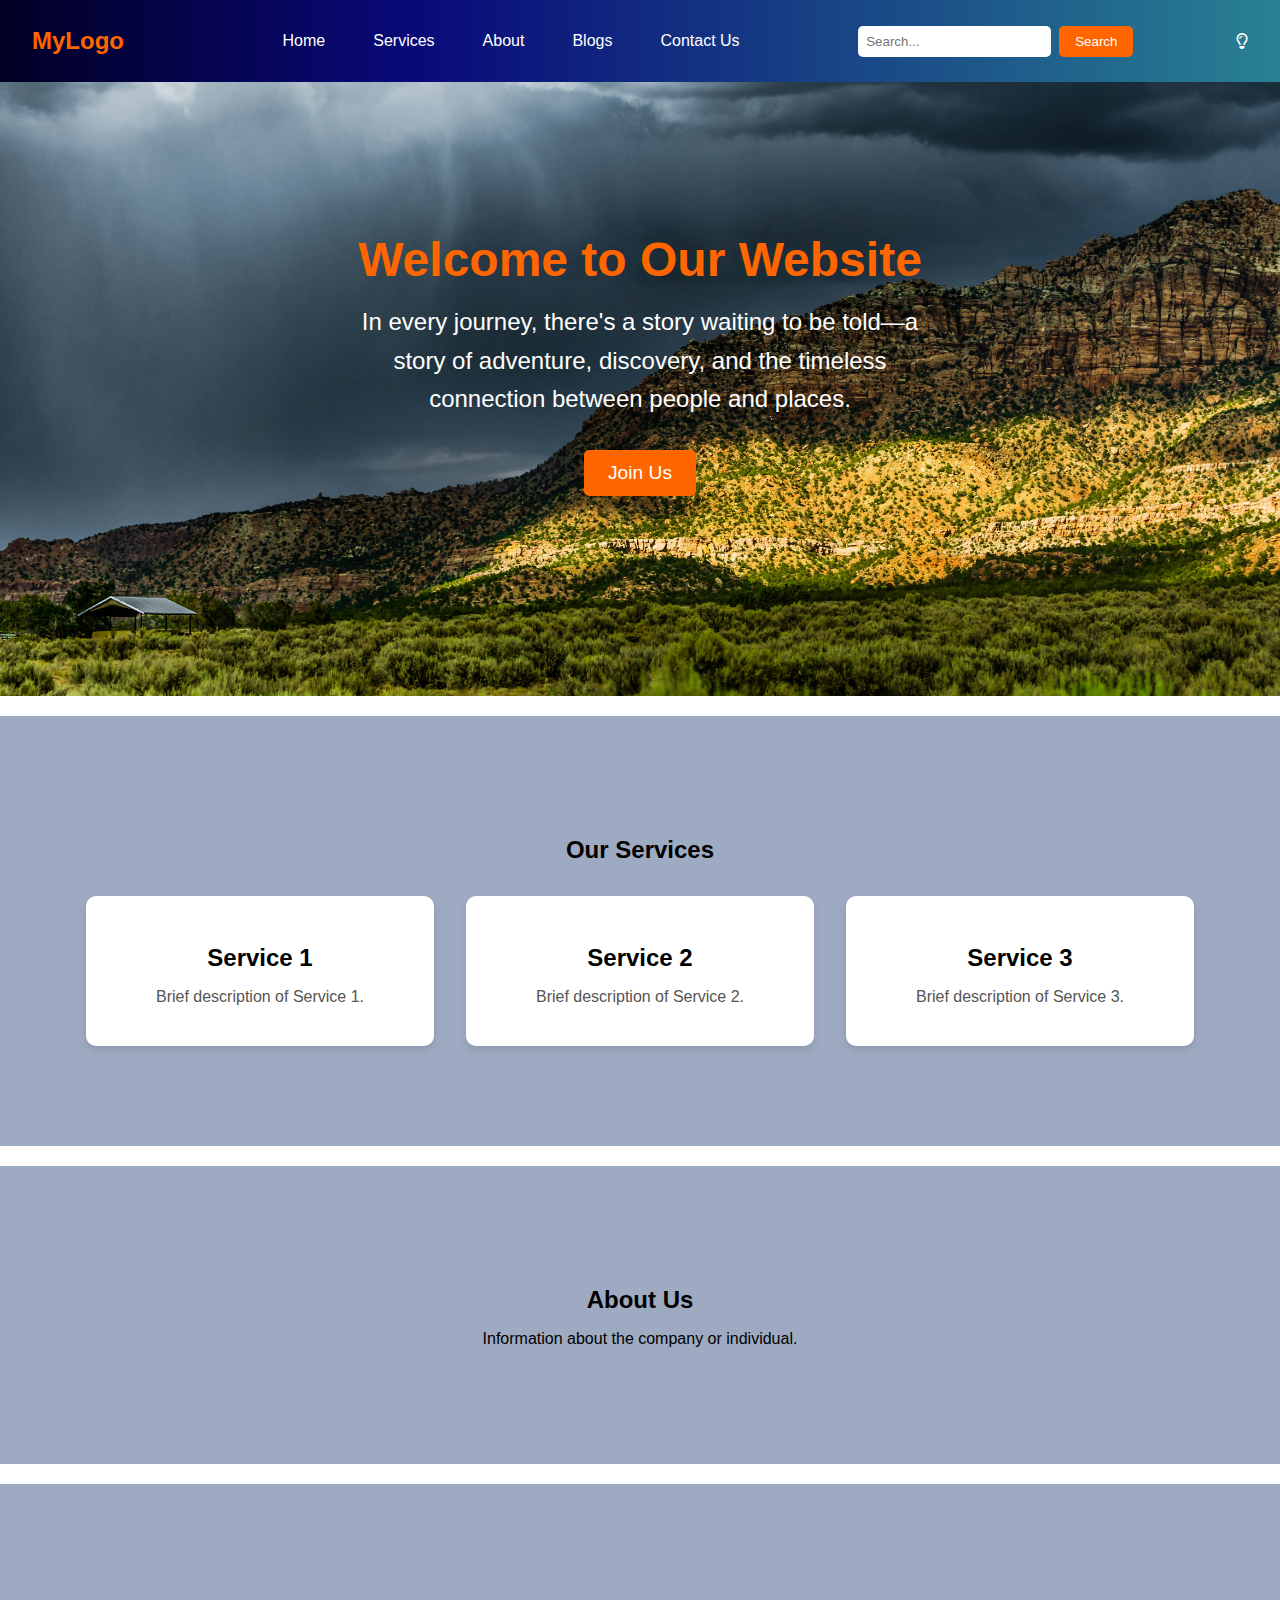
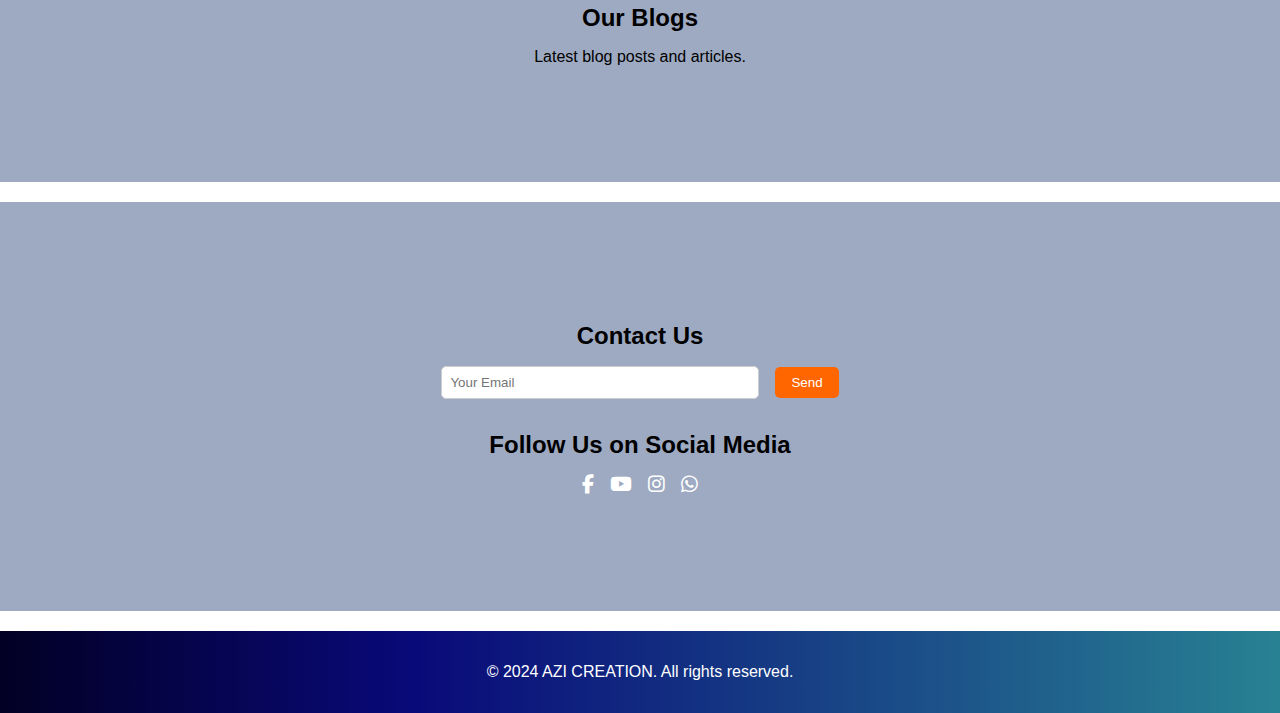
<file: index.html>
<!DOCTYPE html>
<html lang="en">
<head>
    <meta charset="UTF-8">
    <meta name="viewport" content="width=device-width, initial-scale=1.0">
    <title>One Page Website</title>
    <link rel="stylesheet" href="basic.css">
    <link rel="stylesheet" href="https://cdnjs.cloudflare.com/ajax/libs/font-awesome/6.6.0/css/all.min.css">
</head>
<body>
    <!-- Navbar -->
    <header>
        <nav class="navbar">
            <div class="logo">MyLogo</div>
            <ul class="nav-links">
                <li><a href="#home">Home</a></li>
                <li><a href="#services">Services</a></li>
                <li><a href="#about">About</a></li>
                <li><a href="#blogs">Blogs</a></li>
                <li><a href="#contact">Contact Us</a></li>
            </ul>
            <form class="search-box">
                <input type="text" placeholder="Search...">
                <button type="submit">Search</button>             
            </form>
            <i class="fa-regular fa-lightbulb"></i>
        </nav>
    </header>

    <!-- Home Section -->
    <section id="home" class="section">
        <h1>Welcome to Our Website</h1>
        <p class="intro-text">In every journey, there's a story waiting to be told—a story of adventure, discovery, and the timeless connection between people and places.</p>
        <a href="log.html" class="join-button">Join Us</a>
    </section>


    <!-- Services Section -->
    <section id="services" class="section">
        <h2>Our Services</h2>
        <div class="cards-container">
            <div class="card">
                <h3>Service 1</h3>
                <p>Brief description of Service 1.</p>
            </div>
            <div class="card">
                <h3>Service 2</h3>
                <p>Brief description of Service 2.</p>
            </div>
            <div class="card">
                <h3>Service 3</h3>
                <p>Brief description of Service 3.</p>
            </div>
        </div>
    </section>

    <!-- About Section -->
    <section id="about" class="section">
        <h2>About Us</h2>
        <p>Information about the company or individual.</p>
    </section>

    <!-- Blogs Section -->
    <section id="blogs" class="section">
        <h2>Our Blogs</h2>
        <p>Latest blog posts and articles.</p>
    </section>

    <!-- Contact Us Section -->
    <section id="contact" class="section">
        <h2>Contact Us</h2>
        <form class="contact-form">
            <input type="email" placeholder="Your Email" required>
            <button type="submit">Send</button>
        </form>
        <div class="social-media">
            <h3>Follow Us on Social Media</h3>
            <ul>
                <li><a href="https://www.facebook.com" target="_blank" class="fab fa-facebook-f"></a></li>
                <li><a href="https://www.youtube.com" target="_blank" class="fab fa-youtube"></a></li>
                <li><a href="https://www.instagram.com" target="_blank" class="fab fa-instagram"></a></li>
                <li><a href="https://wa.me/your-whatsapp-number" target="_blank" class="fab fa-whatsapp"></a></li>
            </ul>
        </div>
    </section>

    <!-- Footer -->
    <footer>
        <p>&copy; 2024 AZI CREATION. All rights reserved.</p>
    </footer>
</body>
</html>
</file>
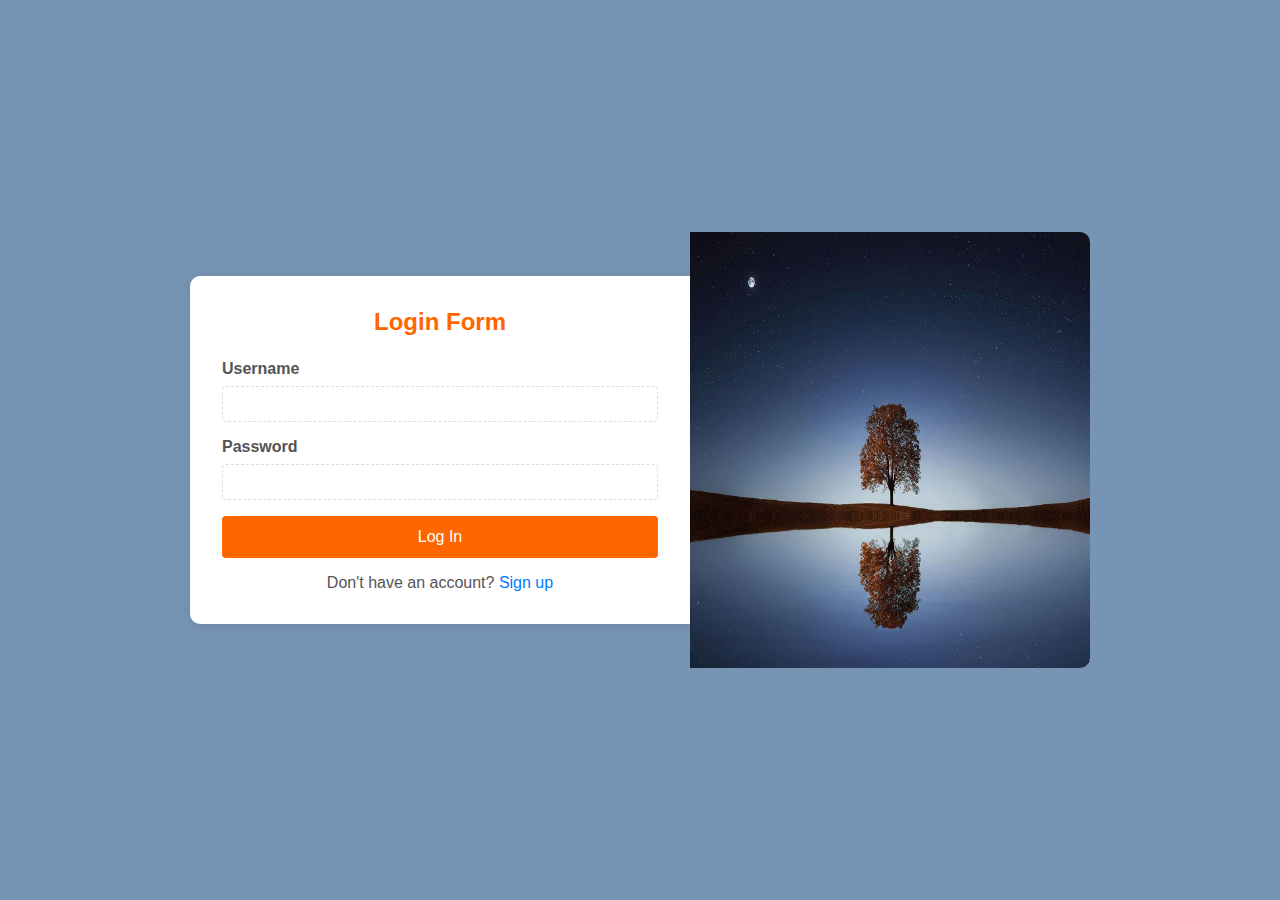
<file: log.html>
<!DOCTYPE html>
<html lang="en">
<head>
    <meta charset="UTF-8">
    <meta name="viewport" content="width=device-width, initial-scale=1.0">
    <title>Login Form</title>
    <link rel="stylesheet" href="login.css">
</head>
<body>
    <div class="login-container">
        <h2>Login Form</h2>
        <form action="#" method="post">
            <div class="input-group">
                <label for="username">Username</label>
                <input type="text" id="username" name="username" required>
            </div>
            <div class="input-group">
                <label for="password">Password</label>
                <input type="password" id="password" name="password" required>
            </div>
            <button type="submit">Log In</button>
            <p class="signup-link">Don't have an account? <a href="singup.html">Sign up</a></p>
        </form>
    </div>
    <img src="1.jpg" height="436px" width="400px">
</body>
</html>
</file>
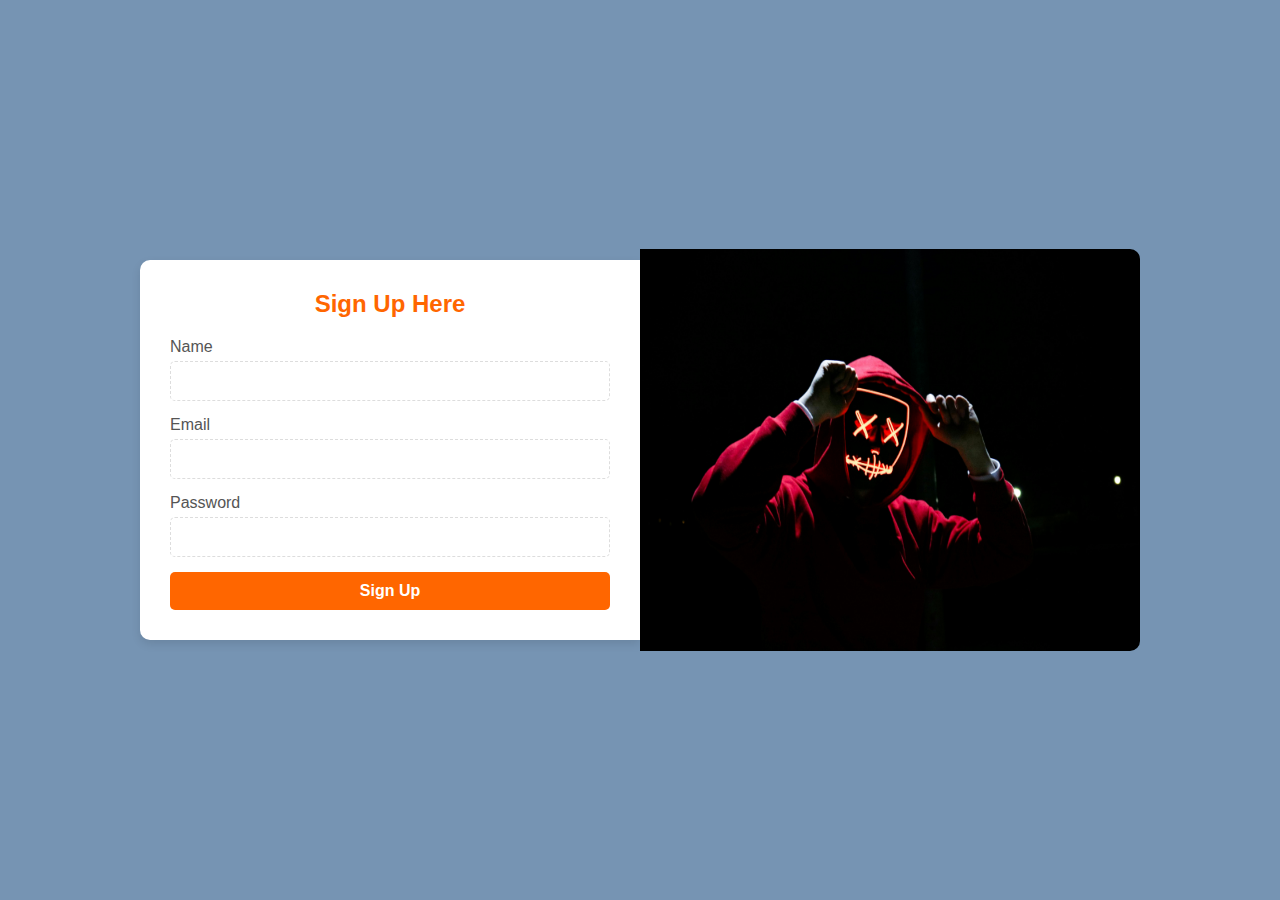
<file: singup.html>
<!DOCTYPE html>
<html lang="en">
<head>
    <meta charset="UTF-8">
    <meta name="viewport" content="width=device-width, initial-scale=1.0">
    <title>Sign Up</title>
    <link rel="stylesheet" href="signup.css">
</head>
<body>
    <div class="signup-container">
        <h2>Sign Up Here</h2>
        <form action="#" method="post">
            <div class="input-group">
                <label for="name">Name</label>
                <input type="text" id="name" name="name" required>
            </div>
            <div class="input-group">
                <label for="email">Email</label>
                <input type="email" id="email" name="email" required>
            </div>
            <div class="input-group">
                <label for="password">Password</label>
                <input type="password" id="password" name="password" required>
            </div>
            <button type="submit" class="btn">Sign Up</button>
        </form>
        
    </div>
    <img src="A01.jpg" height="402px" width="500px">
</body>
</html>
</file>
<file: basic.css>
/* General Styles */
body, html {
    margin: 0;
    padding: 0;
    font-family: Arial, sans-serif;
}

header {
    position: fixed;
    width: 100%;
    top: 0;
    left: 0;
    background: rgb(2,0,36);
    background: linear-gradient(90deg, rgba(2,0,36,1) 0%, rgba(9,9,121,1) 32%, rgba(40,129,147,1) 100%);
    color: #fff;
    z-index: 1000;
}

.navbar {
    display: flex;
    justify-content: space-between;
    align-items: center;
    padding: 1rem 2rem;
}

.logo {
    font-size: 1.5rem;
    font-weight: bold;
    color: #ff6600;
}

.nav-links {
    list-style: none;
    display: flex;
    gap: 1rem;
}

.nav-links li a {
    color: #fff;
    text-decoration: none;
    padding: 0.5rem 1rem;
    transition: background 0.3s ease;
}

.nav-links li a:hover {
    background-color: #555;
    border-radius: 5px;
}

.search-box {
    display: flex;
    gap: 0.5rem;
}

.search-box input {
    padding: 0.5rem;
    border: none;
    border-radius: 5px;
}

.search-box button {
    padding: 0.5rem 1rem;
    border: none;
    background-color: #ff6600;
    color: #fff;
    border-radius: 5px;
    cursor: pointer;
    transition: background 0.3s ease;
}

.search-box button:hover {
    background-color: #777;
}

/* Responsive Navbar */
@media (max-width: 768px) {
    .nav-links {
        display: none; /* Hide links on small screens */
    }
    
    .navbar {
        flex-direction: column;
        align-items: flex-start;
        padding: 1rem;
    }
    
    .search-box {
        width: 100%;
        margin-top: 1rem;
    }
}


/* Section Styles */
.section {
    padding: 100px 2rem;
    text-align: center;
}

/* Responsive Section Padding */
@media (max-width: 768px) {
    .section {
        padding: 50px 1rem;
    }
}


/* Card Styles */
.cards-container {
    display: flex;
    justify-content: center;
    gap: 2rem;
    margin-top: 2rem;
}

.card {
    background-color: #fff;
    padding: 1.5rem;
    border-radius: 10px;
    box-shadow: 0 4px 8px rgba(0, 0, 0, 0.1);
    width: 300px;
    transition: transform 0.3s ease;
}

.card:hover {
    transform: translateY(-15px);
}

.card h3 {
    margin-bottom: 1rem;
    font-size: 1.5rem;
}

.card p {
    font-size: 1rem;
    color: #555;
}

/* Responsive Cards */
@media (max-width: 768px) {
    .cards-container {
        flex-direction: column;
        align-items: center;
    }
    
    .card {
        width: 100%; /* Full width on smaller screens */
        margin-bottom: 1rem; /* Add space between stacked cards */
    }
}


.contact-form {
    display: flex;
    justify-content: center;
    align-items: center;
    gap: 1rem;
    margin-bottom: 2rem;
}

.contact-form input[type="email"] {
    padding: 0.5rem;
    border-radius: 5px;
    border: 1px solid #ccc;
    width: 300px;
}

.contact-form button {
    padding: 0.5rem 1rem;
    border: none;
    background-color: #ff6600;
    color: white;
    border-radius: 5px;
    cursor: pointer;
    transition: background 0.3s ease;
}

.contact-form button:hover {
    background-color: #555;
}

.social-media {
    text-align: center;
}

.social-media h3 {
    margin-bottom: 1rem;
    font-size: 1.5rem;
}

.social-media ul {
    list-style: none;
    padding: 0;
    display: flex;
    justify-content: center;
    gap: 1rem;
}

.social-media ul li {
    display: inline;
}

.social-media ul li a {
    text-decoration: none;
    color: #fff;
    font-size: 1.2rem;
    transition: color 0.3s ease;
}

.social-media ul li a:hover {
    color: #555;
}

#home {
    background: url(113.jpg) no-repeat center center/cover;
    color: white;
    padding: 200px 2rem;
    text-align: center;
}

/* Responsive Images and Background */
img {
    max-width: 100%;
    height: auto;
}

#home {
    background-size: cover;
    background-position: center;
}


#home h1 {
    font-size: 3rem;
    margin-bottom: 1rem;
    color: #ff6600;
}

.intro-text {
    font-size: 1.5rem;
    max-width: 600px;
    margin: 0 auto;
    line-height: 1.6;
    margin-bottom: 2rem; /* Added spacing below the intro text */
}

/* Join Button Styles */
.join-button {
    display: inline-block;
    padding: 0.75rem 1.5rem;
    background-color: #ff6600;
    color: white;
    text-decoration: none;
    border-radius: 5px;
    font-size: 1.2rem;
    transition: background-color 0.3s ease;
}

.join-button:hover {
    background-color: #e65c00;
}

/* Responsive Text and Buttons */
@media (max-width: 768px) {
    h1 {
        font-size: 2rem;
    }
    
    h2 {
        font-size: 1.5rem;
    }
    
    .join-button {
        padding: 0.5rem 1rem;
        font-size: 1rem;
    }
    
    .intro-text {
        font-size: 1.2rem;
        margin-bottom: 1.5rem; /* Adjust spacing for smaller screens */
    }
}


.JOIN{
    background-color: #ff6600;
   
    color: white;
    padding: 0.5rem 1rem;
    border: none;
    border-radius: 5px;
    cursor: pointer;
    transition: background 0.3s ease;
}

.JOIN:hover {
    background-color: #999999;
}

#services, #about, #blogs, #contact {
    background: rgba(62, 86, 131, 0.5);
    margin-top: 20px;
}

h1, h2 {
    margin-bottom: 1rem;
}

/* Footer Styles */
footer {
    color: rgb(255, 255, 255);
    background: linear-gradient(90deg, rgba(2,0,36,1) 0%, rgba(9,9,121,1) 32%, rgba(40,129,147,1) 100%);
    text-align: center;
    padding: 1rem 0;
    position: relative;
    margin-top: 20px;
}

.text{
    background-color: rgba(30, 85, 85, 0.6);
    border:5px solid #2e1717;
    border-radius: 20px;
    width: 700px;
    align-content: center;
}

/* Your existing styles above */

/* Responsive Navbar */
@media (max-width: 768px) {
    .nav-links {
        display: none;
    }
    
    .navbar {
        flex-direction: column;
        align-items: flex-start;
        padding: 1rem;
    }
    
    .search-box {
        width: 100%;
        margin-top: 1rem;
    }
}

/* Responsive Cards */
@media (max-width: 768px) {
    .cards-container {
        flex-direction: column;
        align-items: center;
    }
    
    .card {
        width: 100%;
        margin-bottom: 1rem;
    }
}

/* Responsive Text and Buttons */
@media (max-width: 768px) {
    h1 {
        font-size: 2rem;
    }
    
    h2 {
        font-size: 1.5rem;
    }
    
    .join-button {
        padding: 0.5rem 1rem;
        font-size: 1rem;
    }
    
    .intro-text {
        font-size: 1.2rem;
        margin-bottom: 1.5rem;
    }
}

/* Responsive Section Padding */
@media (max-width: 768px) {
    .section {
        padding: 50px 1rem;
    }
}

/* Responsive Images and Background */
img {
    max-width: 100%;
    height: auto;
}

#home {
    background-size: cover;
    background-position: center;
}
</file>
<file: login.css>
* {
    margin: 0;
    padding: 0;
    box-sizing: border-box;
    font-family: Arial, sans-serif;
}

body {
    height: 100vh;
    display: flex;
    justify-content: center;
    align-items: center;
    background-color: #7694b3;
}

.login-container {
    background-color: #ffffff;
    padding: 2rem;
    border-bottom-left-radius: 10px;
    border-top-left-radius: 10px;

    box-shadow: 0 2px 10px rgba(0, 0, 0, 0.1);
    width: 500px;
    
}

.login-container h2 {
    text-align: center;
    margin-bottom: 1.5rem;
    color: #ff6600;
}

.input-group {
    margin-bottom: 1rem;
}

.input-group label {
    display: block;
    margin-bottom: 0.5rem;
    font-weight: bold;
    color: #555;
}

.input-group input {
    width: 100%;
    padding: 0.5rem;
    border-radius: 4px;
    border: 1px solid #ddd;
    border-style: dashed;
    font-size: 1rem;
    color: #333;
}

input:focus {
    border-color: #007bff;
    outline: none;
}

button {
    width: 100%;
    padding: 0.75rem;
    background-color: #ff6600;
    border: none;
    border-radius: 4px;
    color: white;
    font-size: 1rem;
    cursor: pointer;
    transition: background-color 0.3s ease;
}

button:hover {
    background-color: #777;
}

.signup-link {
    text-align: center;
    margin-top: 1rem;
    color: #555;
}

.signup-link a {
    color: #007bff;
    text-decoration: none;
}

.signup-link a:hover {
    text-decoration: underline;
}
img{
    border-top-right-radius: 10px;
    border-bottom-right-radius: 10px;


}
</file>
<file: signup.css>
* {
    margin: 0;
    padding: 0;
    box-sizing: border-box;
    font-family: Arial, sans-serif;
}

body {
    background-color: #7694b3;
    display: flex;
    justify-content: center;
    align-items: center;
    height: 100vh;
}

.signup-container {
    background-color: #ffffff;
    padding: 30px;
    border-top-left-radius: 10px;
    border-bottom-left-radius: 10px;

    box-shadow: 0 4px 10px rgba(0, 0, 0, 0.1);
    width: 500px;
    text-align: center;
}

.signup-container h2 {
    margin-bottom: 20px;
    color: #ff6600;
}

.input-group {
    margin-bottom: 15px;
    text-align: left;
}

.input-group label {
    display: block;
    margin-bottom: 5px;
    color: #555;
}

.input-group input {
    width: 100%;
    padding: 10px;
    border: 1px solid #ddd;
    border-radius: 5px;
    font-size: 16px;
    border-style: dashed;
}

.btn {
    width: 100%;
    padding: 10px;
    border: none;
    border-radius: 5px;
    background-color: #ff6600;
    color: white;
    font-size: 16px;
    cursor: pointer;
    transition: background-color 0.3s;
    font-weight: bold;
}

img{
    border-top-right-radius: 10px;
    border-bottom-right-radius: 10px;

}

.btn:hover {
    background-color: #777;
}

input:focus {
    border-color: #007bff;
    outline: none;
}
</file>
